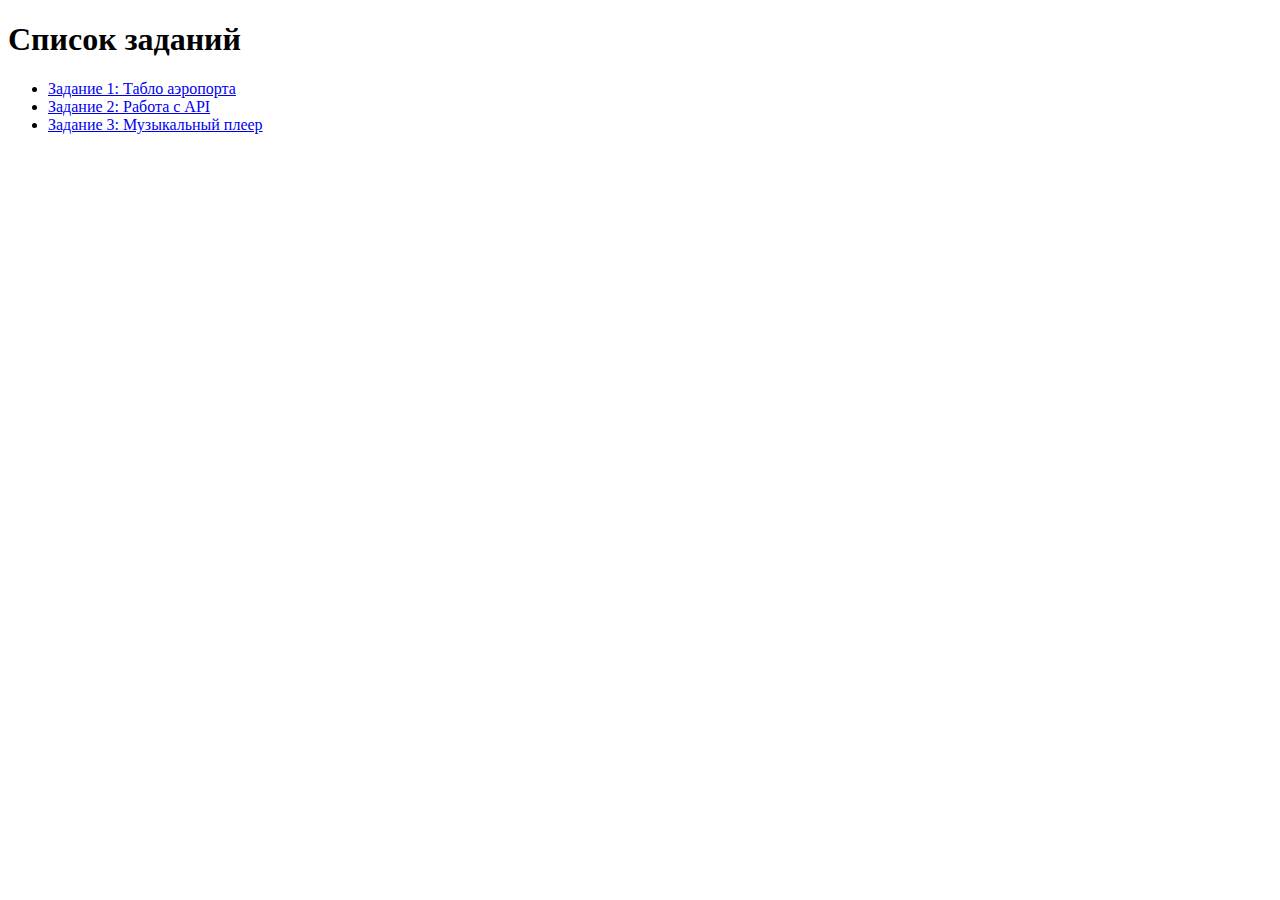
<file: index.html>
<!DOCTYPE html>
<html>
<head lang="en">
    <meta charset="UTF-8">
    <title>Яндекс ШРИ 2015</title>
</head>
<body>
    <h1>Список заданий</h1>
    <ul>
        <li><a href="task1/index.html">Задание 1: Табло аэропорта</a></li>
        <li><a href="task%202/index.html">Задание 2: Работа с API</a></li>
        <li><a href="task%203/index.html">Задание 3: Музыкальный плеер</a></li>
    </ul>
</body>
</html>
</file>
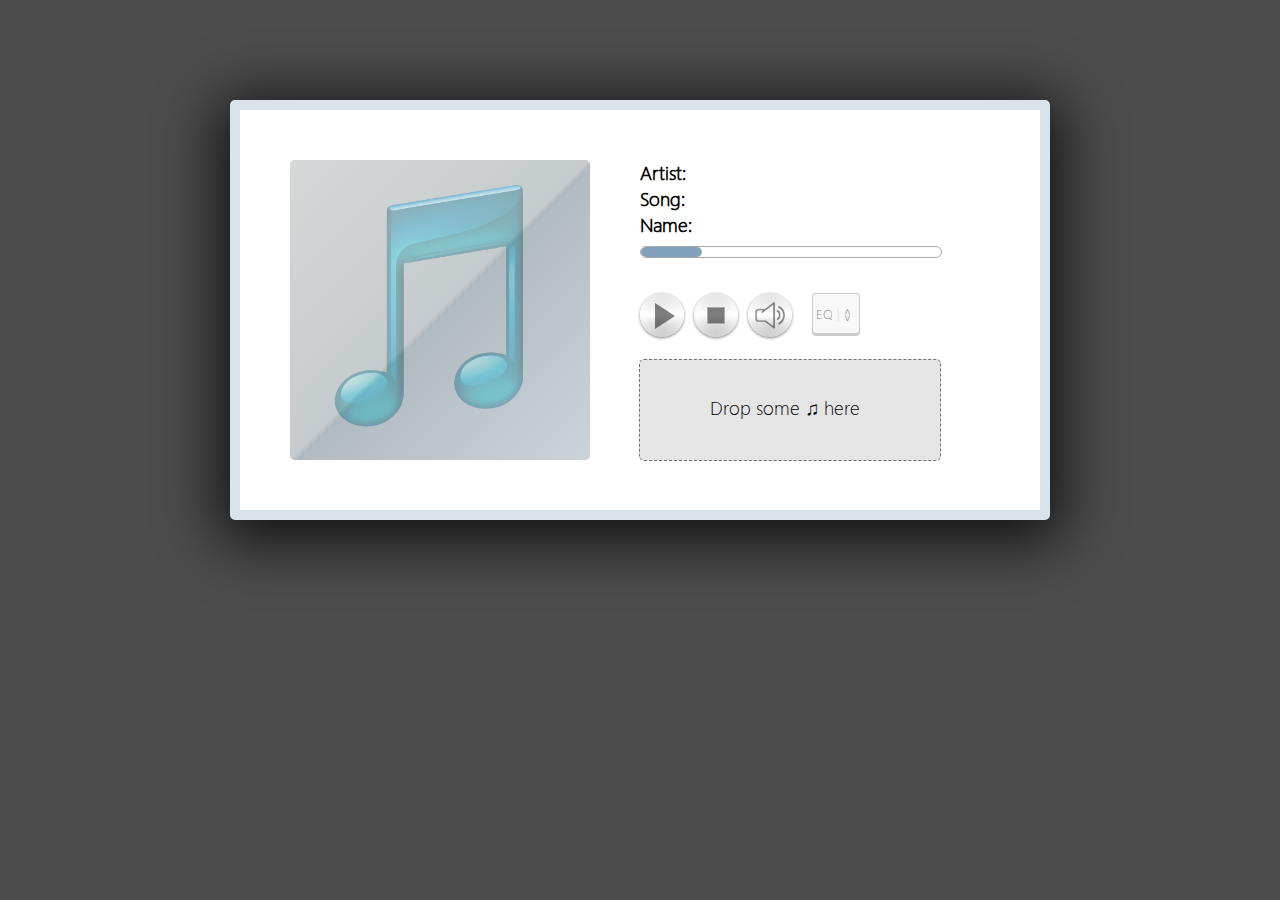
<file: task 3/index.html>
<!DOCTYPE html>
<html>
<head lang="en">
    <meta charset="UTF-8">
    <meta content='width=device-width, initial-scale=1.0, maximum-scale=1.0, user-scalable=0' name='viewport' />
    <title>task 3</title>
    <link rel="stylesheet" type="text/css" href="css/main.css" />
</head>
<body>
    <div class="main__content">
        <div class="player__cover__area"></div>
        <div class="player__main__area">
            <div class="info__block">
                <div class="info" id="artistName">Artist: </div>
                <div class="info" id="songName">Song: </div>
                <div class="info" id="fileName">Name: </div>
                <div class="info progress__bar"></div>
                <div class="info time__bar">
                    <div class="min__time"></div>
                    <div class="max__time"></div>
                </div>
                <div class="actions__panel">
                    <button class="action play" id="play"></button>
                    <button class="action stop" id="stop"></button>
                    <button class="action volume" id="volume" tabindex="1">
                            <span class="volume__bar" id="volumeBar">
                                <span class="volume__setter" id="volumeSet"></span>
                            </span>
                    </button>
                    <div class="eq">
                        <label>
                            <select>
                                <option value="0">EQ</option>
                                <option value="1">Normal</option>
                                <option value="2">Pop</option>
                                <option value="3">Rock</option>
                                <option value="4">Classic</option>
                                <option value="5">Jazz</option>
                            </select>
                        </label>
                    </div>
                </div>
            </div>
            <div class="drop__area" id="dropArea">
                <input type="file" id="uploadFile">
            </div>
            <div class="visualization__area" id="visualizationArea"></div>
        </div>
    </div>
    <div class="loading__area" id="loadingArea">
    </div>
</body>
</html>
</file>
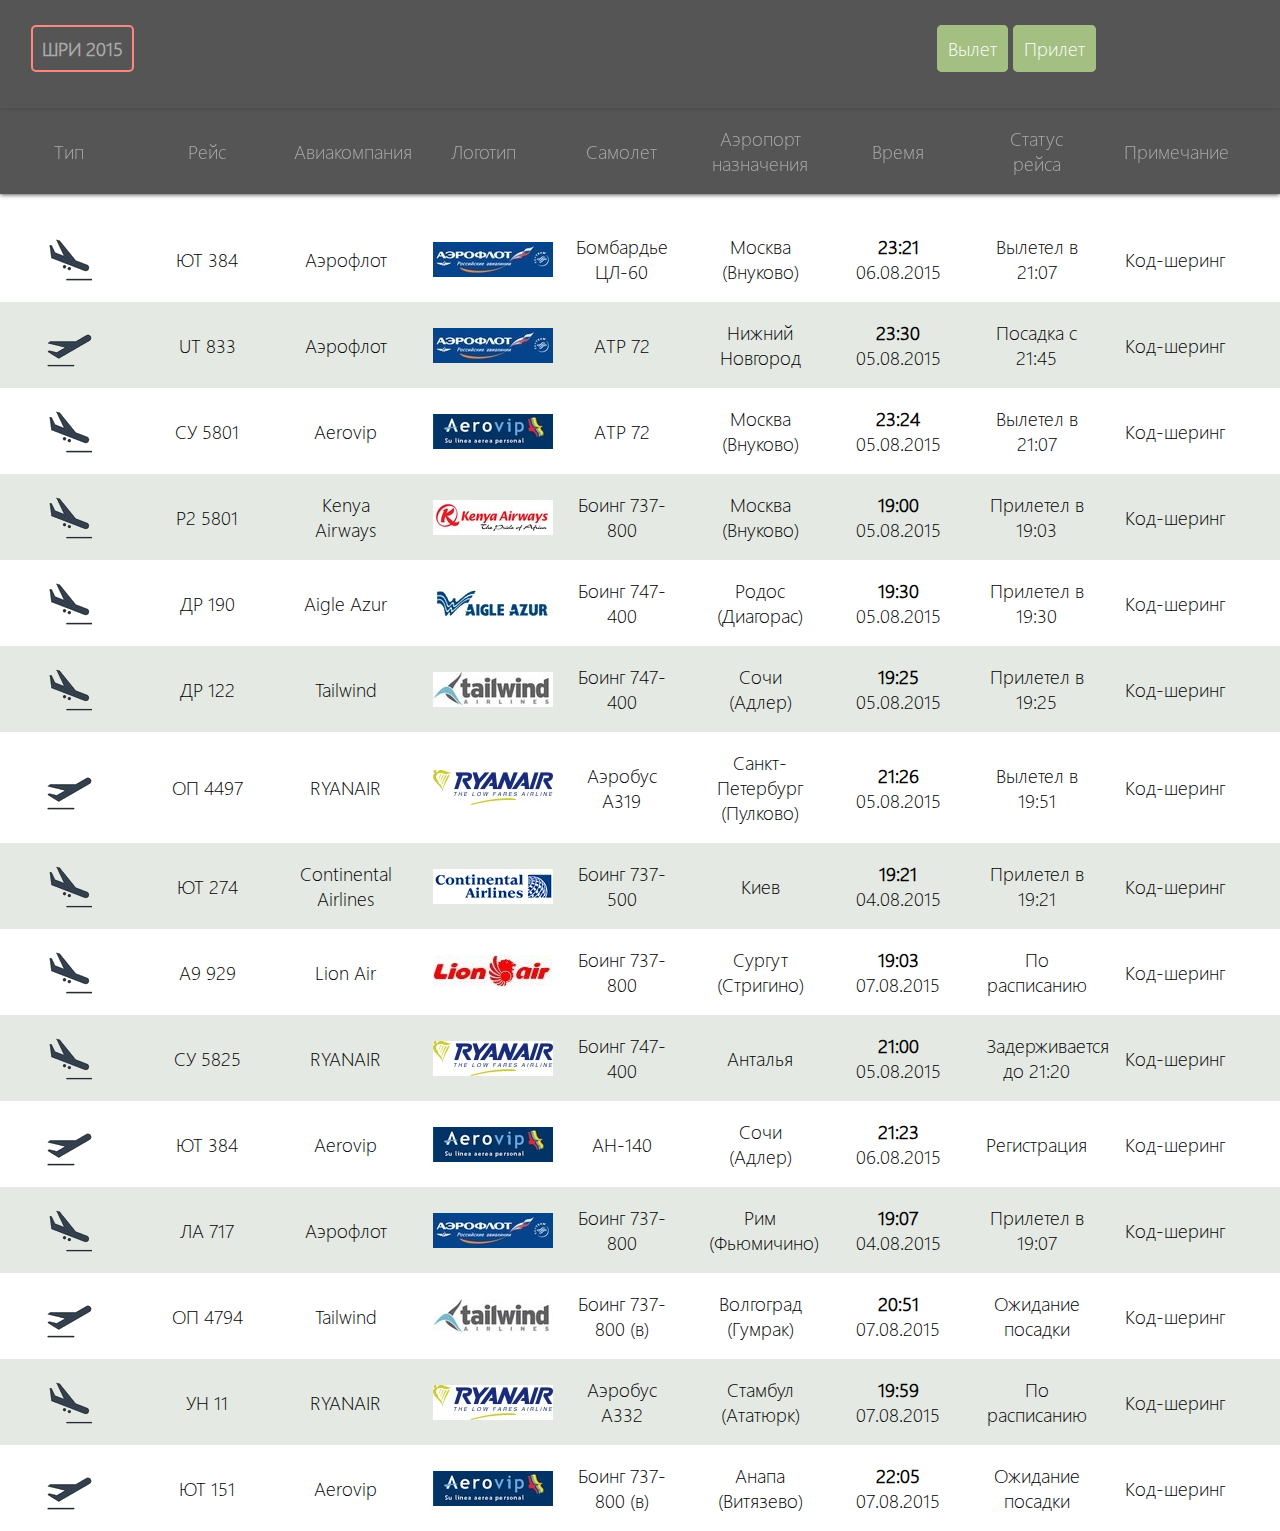
<file: task1/index.html>
<!DOCTYPE html>
<html>
    <head lang="en">
        <meta charset="UTF-8">
        <meta content='width=device-width, initial-scale=1.0, maximum-scale=1.0, user-scalable=0' name='viewport' />
        <title>Task 1</title>
        <link rel="stylesheet" type="text/css" href="css/main.css" />
    </head>
    <body>
        <div class="schedule">
            <input type="checkbox" id="sortie" checked>
            <input type="checkbox" id="arrival" checked>
            <div class="header">
                <div class="info">
                    <span class="logo">ШРИ 2015</span>
                </div>
                <div class="sort__panel">
                    <label for="sortie"><span class="sort__label">Вылет</span></label>
                    <label for="arrival"><span class="sort__label">Прилет</span></label>
                </div>
            </div>
            <div class="main__content">
                <div class="table__header">
                    <ul class="table__row">
                        <li>Тип</li>
                        <li>Рейс</li>
                        <li>Авиакомпания</li>
                        <li>Логотип</li>
                        <li>Самолет</li>
                        <li>Аэропорт назначения</li>
                        <li>Время</li>
                        <li>Статус рейса</li>
                        <li>Примечание</li>
                        <li></li>
                    </ul>
                </div>
                <div class="table__body">
                <arrival class="table__row arrival" tabindex="1">
                    <li><i class="type__arrival"></i></li>
                    <li>ЮТ 384</li>
                    <li>Аэрофлот</li>
                    <li><i class="company__logo aeroflot"></i></li>
                    <li>Бомбардье ЦЛ-60</li>
                    <li>Москва (Внуково)</li>
                    <li>
                        <div class="time">23:21</div>
                        <div class="date">06.08.2015</div>
                    </li>
                    <li>Вылетел в 21:07</li>
                    <li>Код-шеринг</li>
                    <li class="flight__info">
                        <div class="flight__details__popup">
                            <div class="popup__header">
                                <div class="popup__title">
                                    Информация о рейсе
                                    <span class="date">6 августа</span>
                                </div>
                                <div class="popup__company">
                                    <i class="company__logo aeroflot"></i>
                                </div>
                            </div>
                            <div class="popup__table">
                                <table>
                                    <tr>
                                        <th>Тип</th>
                                        <td><i class="type__arrival"></i></td>
                                    </tr>
                                    <tr>
                                        <th>Вылет</th>
                                        <td>Южно-Сахалинск (Хомутово)</td>
                                    </tr>
                                    <tr>
                                        <th>Направление</th>
                                        <td>Москва (Внуково)</td>
                                    </tr>
                                    <tr>
                                        <th>Статус</th>
                                        <td>Вылетел в 21:07</td>
                                    </tr>
                                    <tr>
                                        <th>Время прилета в пункт назначения</th>
                                        <td>23:21</td>
                                    </tr>
                                    <tr>
                                        <th>Номер рейса</th>
                                        <td>ЮТ 384</td>
                                    </tr>
                                    <tr>
                                        <th>Авиакомпания</th>
                                        <td>Аэрофлот</td>
                                    </tr>
                                    <tr>
                                        <th>Воздушное судно</th>
                                        <td>Бомбардье ЦЛ-60</td>
                                    </tr>
                                    <tr>
                                        <th>Примечание</th>
                                        <td>Код-шеринг</td>
                                    </tr>
                                </table>
                            </div>
                        </div>
                    </li>
                </arrival>
                <sortie class="table__row sortie" tabindex="1">
                    <li><i class="type__sortie"></i></li>
                    <li>UT 833</li>
                    <li>Аэрофлот</li>
                    <li><i class="company__logo aeroflot"></i></li>
                    <li>АТР 72</li>
                    <li>Нижний Новгород</li>
                    <li>
                        <div class="time">23:30</div>
                        <div class="date">05.08.2015</div>
                    </li>
                    <li>Посадка с 21:45</li>
                    <li>Код-шеринг</li>
                    <li class="flight__info">
                        <div class="flight__details__popup">
                            <div class="popup__header">
                                <div class="popup__title">
                                    Информация о рейсе
                                    <span class="date">5 августа</span>
                                </div>
                                <div class="popup__company">
                                    <i class="company__logo aeroflot"></i>
                                </div>
                            </div>
                            <div class="popup__table">
                                <table>
                                    <tr>
                                        <th>Тип</th>
                                        <td><i class="type__sortie"></i></td>
                                    </tr>
                                    <tr>
                                        <th>Вылет</th>
                                        <td>Москва (Внуково)</td>
                                    </tr>
                                    <tr>
                                        <th>Направление</th>
                                        <td>Нижний Новгород</td>
                                    </tr>
                                    <tr>
                                        <th>Статус</th>
                                        <td>Посадка с 21:45</td>
                                    </tr>
                                    <tr>
                                        <th>Время прилета в пункт назначения</th>
                                        <td>23:30</td>
                                    </tr>
                                    <tr>
                                        <th>Номер рейса</th>
                                        <td>UT 833</td>
                                    </tr>
                                    <tr>
                                        <th>Авиакомпания</th>
                                        <td>Аэрофлот</td>
                                    </tr>
                                    <tr>
                                        <th>Воздушное судно</th>
                                        <td>АТР 72</td>
                                    </tr>
                                    <tr>
                                        <th>Примечание</th>
                                        <td>Код-шеринг</td>
                                    </tr>
                                </table>
                            </div>
                        </div>
                    </li>
                </sortie>
                <arrival class="table__row arrival" tabindex="1">
                    <li><i class="type__arrival"></i></li>
                    <li>СУ 5801</li>
                    <li>Aerovip</li>
                    <li><i class="company__logo aerovip"></i></li>
                    <li>АТР 72</li>
                    <li>Москва (Внуково)</li>
                    <li>
                        <div class="time">23:24</div>
                        <div class="date">05.08.2015</div>
                    </li>
                    <li>Вылетел в 21:07</li>
                    <li>Код-шеринг</li>
                    <li class="flight__info">
                        <div class="flight__details__popup">
                            <div class="popup__header">
                                <div class="popup__title">
                                    Информация о рейсе
                                    <span class="date">5 августа</span>
                                </div>
                                <div class="popup__company">
                                    <i class="company__logo aerovip"></i>
                                </div>
                            </div>
                            <div class="popup__table">
                                <table>
                                    <tr>
                                        <th>Тип</th>
                                        <td><i class="type__arrival"></i></td>
                                    </tr>
                                    <tr>
                                        <th>Вылет</th>
                                        <td>Нижний Новгород</td>
                                    </tr>
                                    <tr>
                                        <th>Направление</th>
                                        <td>Москва (Внуково)</td>
                                    </tr>
                                    <tr>
                                        <th>Статус</th>
                                        <td>Вылетел в 21:07</td>
                                    </tr>
                                    <tr>
                                        <th>Время прилета в пункт назначения</th>
                                        <td>23:24</td>
                                    </tr>
                                    <tr>
                                        <th>Номер рейса</th>
                                        <td>СУ 5801</td>
                                    </tr>
                                    <tr>
                                        <th>Авиакомпания</th>
                                        <td>Aerovip</td>
                                    </tr>
                                    <tr>
                                        <th>Воздушное судно</th>
                                        <td>АТР 72</td>
                                    </tr>
                                    <tr>
                                        <th>Примечание</th>
                                        <td>Код-шеринг</td>
                                    </tr>
                                </table>
                            </div>
                        </div>
                    </li>
                </arrival>
                <arrival class="table__row arrival" tabindex="1">
                    <li><i class="type__arrival"></i></li>
                    <li>Р2 5801</li>
                    <li>Kenya Airways</li>
                    <li><i class="company__logo kenya"></i></li>
                    <li>Боинг 737-800</li>
                    <li>Москва (Внуково)</li>
                    <li>
                        <div class="time">19:00</div>
                        <div class="date">05.08.2015</div>
                    </li>
                    <li>Прилетел в 19:03</li>
                    <li>Код-шеринг</li>
                    <li class="flight__info">
                        <div class="flight__details__popup">
                            <div class="popup__header">
                                <div class="popup__title">
                                    Информация о рейсе
                                    <span class="date">5 августа</span>
                                </div>
                                <div class="popup__company">
                                    <i class="company__logo kenya"></i>
                                </div>
                            </div>
                            <div class="popup__table">
                                <table>
                                    <tr>
                                        <th>Тип</th>
                                        <td><i class="type__arrival"></i></td>
                                    </tr>
                                    <tr>
                                        <th>Вылет</th>
                                        <td>Самара</td>
                                    </tr>
                                    <tr>
                                        <th>Направление</th>
                                        <td>Москва (Внуково)</td>
                                    </tr>
                                    <tr>
                                        <th>Статус</th>
                                        <td>Прилетел в 19:03</td>
                                    </tr>
                                    <tr>
                                        <th>Время вылета в пункт назначения</th>
                                        <td>16:24</td>
                                    </tr>
                                    <tr>
                                        <th>Номер рейса</th>
                                        <td>Р2 5801</td>
                                    </tr>
                                    <tr>
                                        <th>Авиакомпания</th>
                                        <td>Aerovip</td>
                                    </tr>
                                    <tr>
                                        <th>Воздушное судно</th>
                                        <td>Боинг 737-800</td>
                                    </tr>
                                    <tr>
                                        <th>Примечание</th>
                                        <td>Код-шеринг</td>
                                    </tr>
                                </table>
                            </div>
                        </div>
                    </li>
                </arrival>
                <arrival class="table__row arrival" tabindex="1">
                    <li><i class="type__arrival"></i></li>
                    <li>ДР 190</li>
                    <li>Aigle Azur</li>
                    <li><i class="company__logo aigleazur"></i></li>
                    <li>Боинг 747-400</li>
                    <li>Родос (Диагорас)</li>
                    <li>
                        <div class="time">19:30</div>
                        <div class="date">05.08.2015</div>
                    </li>
                    <li>Прилетел в 19:30</li>
                    <li>Код-шеринг</li>
                    <li class="flight__info">
                        <div class="flight__details__popup">
                            <div class="popup__header">
                                <div class="popup__title">
                                    Информация о рейсе
                                    <span class="date">5 августа</span>
                                </div>
                                <div class="popup__company">
                                    <i class="company__logo aigleazur"></i>
                                </div>
                            </div>
                            <div class="popup__table">
                                <table>
                                    <tr>
                                        <th>Тип</th>
                                        <td><i class="type__arrival"></i></td>
                                    </tr>
                                    <tr>
                                        <th>Вылет</th>
                                        <td>Москва (Внуково)</td>
                                    </tr>
                                    <tr>
                                        <th>Направление</th>
                                        <td>Родос (Диагорас)</td>
                                    </tr>
                                    <tr>
                                        <th>Статус</th>
                                        <td>Прилетел в 19:30</td>
                                    </tr>
                                    <tr>
                                        <th>Время вылета в пункт назначения</th>
                                        <td>13:08</td>
                                    </tr>
                                    <tr>
                                        <th>Номер рейса</th>
                                        <td>ДР 190</td>
                                    </tr>
                                    <tr>
                                        <th>Авиакомпания</th>
                                        <td>Aigle Azur</td>
                                    </tr>
                                    <tr>
                                        <th>Воздушное судно</th>
                                        <td>Боинг 747-400</td>
                                    </tr>
                                    <tr>
                                        <th>Примечание</th>
                                        <td>Код-шеринг</td>
                                    </tr>
                                </table>
                            </div>
                        </div>
                    </li>
                </arrival>
                <arrival class="table__row arrival" tabindex="1">
                    <li><i class="type__arrival"></i></li>
                    <li>ДР 122</li>
                    <li>Tailwind</li>
                    <li><i class="company__logo tailwind"></i></li>
                    <li>Боинг 747-400</li>
                    <li>Сочи (Адлер)</li>
                    <li>
                        <div class="time">19:25</div>
                        <div class="date">05.08.2015</div>
                    </li>
                    <li>Прилетел в 19:25</li>
                    <li>Код-шеринг</li>
                    <li class="flight__info">
                        <div class="flight__details__popup">
                            <div class="popup__header">
                                <div class="popup__title">
                                    Информация о рейсе
                                    <span class="date">5 августа</span>
                                </div>
                                <div class="popup__company">
                                    <i class="company__logo tailwind"></i>
                                </div>
                            </div>
                            <div class="popup__table">
                                <table>
                                    <tr>
                                        <th>Тип</th>
                                        <td><i class="type__arrival"></i></td>
                                    </tr>
                                    <tr>
                                        <th>Вылет</th>
                                        <td>Москва (Внуково)</td>
                                    </tr>
                                    <tr>
                                        <th>Направление</th>
                                        <td>Сочи (Адлер)</td>
                                    </tr>
                                    <tr>
                                        <th>Статус</th>
                                        <td>Прилетел в 19:25</td>
                                    </tr>
                                    <tr>
                                        <th>Время вылета в пункт назначения</th>
                                        <td>15:25</td>
                                    </tr>
                                    <tr>
                                        <th>Номер рейса</th>
                                        <td>ДР 122</td>
                                    </tr>
                                    <tr>
                                        <th>Авиакомпания</th>
                                        <td>Tailwind</td>
                                    </tr>
                                    <tr>
                                        <th>Воздушное судно</th>
                                        <td>Боинг 747-400</td>
                                    </tr>
                                    <tr>
                                        <th>Примечание</th>
                                        <td>Код-шеринг</td>
                                    </tr>
                                </table>
                            </div>
                        </div>
                    </li>
                </arrival>
                <sortie class="table__row sortie" tabindex="1">
                    <li><i class="type__sortie"></i></li>
                    <li>ОП 4497</li>
                    <li>RYANAIR</li>
                    <li><i class="company__logo ryanair"></i></li>
                    <li>Аэробус А319</li>
                    <li>Санкт-Петербург (Пулково)</li>
                    <li>
                        <div class="time">21:26</div>
                        <div class="date">05.08.2015</div>
                    </li>
                    <li>Вылетел в 19:51</li>
                    <li>Код-шеринг</li>
                    <li class="flight__info">
                        <div class="flight__details__popup">
                            <div class="popup__header">
                                <div class="popup__title">
                                    Информация о рейсе
                                    <span class="date">5 августа</span>
                                </div>
                                <div class="popup__company">
                                    <i class="company__logo ryanair"></i>
                                </div>
                            </div>
                            <div class="popup__table">
                                <table>
                                    <tr>
                                        <th>Тип</th>
                                        <td><i class="type__sortie"></i></td>
                                    </tr>
                                    <tr>
                                        <th>Вылет</th>
                                        <td>Москва (Внуково)</td>
                                    </tr>
                                    <tr>
                                        <th>Направление</th>
                                        <td>Санкт-Петербург (Пулково)</td>
                                    </tr>
                                    <tr>
                                        <th>Статус</th>
                                        <td>Вылетел в 19:51</td>
                                    </tr>
                                    <tr>
                                        <th>Время прилета в пункт назначения</th>
                                        <td>21:26</td>
                                    </tr>
                                    <tr>
                                        <th>Номер рейса</th>
                                        <td>ОП 4497</td>
                                    </tr>
                                    <tr>
                                        <th>Авиакомпания</th>
                                        <td>RAYNAIR</td>
                                    </tr>
                                    <tr>
                                        <th>Воздушное судно</th>
                                        <td>Аэробус А319</td>
                                    </tr>
                                    <tr>
                                        <th>Примечание</th>
                                        <td>Код-шеринг</td>
                                    </tr>
                                </table>
                            </div>
                        </div>
                    </li>
                </sortie>
                <arrival class="table__row arrival" tabindex="1">
                    <li><i class="type__arrival"></i></li>
                    <li>ЮТ 274</li>
                    <li>Continental Airlines</li>
                    <li><i class="company__logo continental"></i></li>
                    <li>Боинг 737-500</li>
                    <li>Киев</li>
                    <li>
                        <div class="time">19:21</div>
                        <div class="date">04.08.2015</div>
                    </li>
                    <li>Прилетел в 19:21</li>
                    <li>Код-шеринг</li>
                    <li class="flight__info">
                        <div class="flight__details__popup">
                            <div class="popup__header">
                                <div class="popup__title">
                                    Информация о рейсе
                                    <span class="date">4 августа</span>
                                </div>
                                <div class="popup__company">
                                    <i class="company__logo continental"></i>
                                </div>
                            </div>
                            <div class="popup__table">
                                <table>
                                    <tr>
                                        <th>Тип</th>
                                        <td><i class="type__arrival"></i></td>
                                    </tr>
                                    <tr>
                                        <th>Вылет</th>
                                        <td>Москва (Внуково)</td>
                                    </tr>
                                    <tr>
                                        <th>Направление</th>
                                        <td>Киев</td>
                                    </tr>
                                    <tr>
                                        <th>Статус</th>
                                        <td>Прилетел в 19:21</td>
                                    </tr>
                                    <tr>
                                        <th>Время вылета в пункт назначения</th>
                                        <td>14:26</td>
                                    </tr>
                                    <tr>
                                        <th>Номер рейса</th>
                                        <td>ЮТ 274</td>
                                    </tr>
                                    <tr>
                                        <th>Авиакомпания</th>
                                        <td>Continental Airlines</td>
                                    </tr>
                                    <tr>
                                        <th>Воздушное судно</th>
                                        <td>Боинг 737-500</td>
                                    </tr>
                                    <tr>
                                        <th>Примечание</th>
                                        <td>Код-шеринг</td>
                                    </tr>
                                </table>
                            </div>
                        </div>
                    </li>
                </arrival>
                <arrival class="table__row arrival" tabindex="1">
                    <li><i class="type__arrival"></i></li>
                    <li>А9 929</li>
                    <li>Lion Air</li>
                    <li><i class="company__logo lionair"></i></li>
                    <li>Боинг 737-800</li>
                    <li>Сургут (Стригино)</li>
                    <li>
                        <div class="time">19:03</div>
                        <div class="date">07.08.2015</div>
                    </li>
                    <li>По расписанию</li>
                    <li>Код-шеринг</li>
                    <li class="flight__info">
                        <div class="flight__details__popup">
                            <div class="popup__header">
                                <div class="popup__title">
                                    Информация о рейсе
                                    <span class="date">7 августа</span>
                                </div>
                                <div class="popup__company">
                                    <i class="company__logo lionair"></i>
                                </div>
                            </div>
                            <div class="popup__table">
                                <table>
                                    <tr>
                                        <th>Тип</th>
                                        <td><i class="type__arrival"></i></td>
                                    </tr>
                                    <tr>
                                        <th>Вылет</th>
                                        <td>Сургут (Стригино)</td>
                                    </tr>
                                    <tr>
                                        <th>Направление</th>
                                        <td>Киев</td>
                                    </tr>
                                    <tr>
                                        <th>Статус</th>
                                        <td>По расписанию</td>
                                    </tr>
                                    <tr>
                                        <th>Время прилета в пункт назначения</th>
                                        <td>19:03</td>
                                    </tr>
                                    <tr>
                                        <th>Номер рейса</th>
                                        <td>А9 929</td>
                                    </tr>
                                    <tr>
                                        <th>Авиакомпания</th>
                                        <td>Lion Air</td>
                                    </tr>
                                    <tr>
                                        <th>Воздушное судно</th>
                                        <td>Боинг 737-800</td>
                                    </tr>
                                    <tr>
                                        <th>Примечание</th>
                                        <td>Код-шеринг</td>
                                    </tr>
                                </table>
                            </div>
                        </div>
                    </li>
                </arrival>
                <arrival class="table__row arrival" tabindex="1">
                    <li><i class="type__arrival"></i></li>
                    <li>СУ 5825</li>
                    <li>RYANAIR</li>
                    <li><i class="company__logo ryanair"></i></li>
                    <li>Боинг 747-400</li>
                    <li>Анталья</li>
                    <li>
                        <div class="time">21:00</div>
                        <div class="date">05.08.2015</div>
                    </li>
                    <li>Задерживается до 21:20</li>
                    <li>Код-шеринг</li>
                    <li class="flight__info">
                        <div class="flight__details__popup">
                            <div class="popup__header">
                                <div class="popup__title">
                                    Информация о рейсе
                                    <span class="date">5 августа</span>
                                </div>
                                <div class="popup__company">
                                    <i class="company__logo ryanair"></i>
                                </div>
                            </div>
                            <div class="popup__table">
                                <table>
                                    <tr>
                                        <th>Тип</th>
                                        <td><i class="type__arrival"></i></td>
                                    </tr>
                                    <tr>
                                        <th>Вылет</th>
                                        <td>Москва (Внуково)</td>
                                    </tr>
                                    <tr>
                                        <th>Направление</th>
                                        <td>Анталья</td>
                                    </tr>
                                    <tr>
                                        <th>Статус</th>
                                        <td>Задерживается до 21:20</td>
                                    </tr>
                                    <tr>
                                        <th>Время прилета в пункт назначения</th>
                                        <td>21:00</td>
                                    </tr>
                                    <tr>
                                        <th>Номер рейса</th>
                                        <td>СУ 5825</td>
                                    </tr>
                                    <tr>
                                        <th>Авиакомпания</th>
                                        <td>RYANAIR</td>
                                    </tr>
                                    <tr>
                                        <th>Воздушное судно</th>
                                        <td>Боинг 747-400</td>
                                    </tr>
                                    <tr>
                                        <th>Примечание</th>
                                        <td>Код-шеринг</td>
                                    </tr>
                                </table>
                            </div>
                        </div>
                    </li>
                </arrival>
                <sortie class="table__row sortie" tabindex="1">
                    <li><i class="type__sortie"></i></li>
                    <li>ЮТ 384</li>
                    <li>Aerovip</li>
                    <li><i class="company__logo aerovip"></i></li>
                    <li>АН-140</li>
                    <li>Сочи (Адлер)</li>
                    <li>
                        <div class="time">21:23</div>
                        <div class="date">06.08.2015</div>
                    </li>
                    <li>Регистрация</li>
                    <li>Код-шеринг</li>
                    <li class="flight__info">
                        <div class="flight__details__popup">
                            <div class="popup__header">
                                <div class="popup__title">
                                    Информация о рейсе
                                    <span class="date">6 августа</span>
                                </div>
                                <div class="popup__company">
                                    <i class="company__logo aerovip"></i>
                                </div>
                            </div>
                            <div class="popup__table">
                                <table>
                                    <tr>
                                        <th>Тип</th>
                                        <td><i class="type__sortie"></i></td>
                                    </tr>
                                    <tr>
                                        <th>Вылет</th>
                                        <td>Москва (Внуково)</td>
                                    </tr>
                                    <tr>
                                        <th>Направление</th>
                                        <td>Сочи (Адлер)</td>
                                    </tr>
                                    <tr>
                                        <th>Статус</th>
                                        <td>Регистрация</td>
                                    </tr>
                                    <tr>
                                        <th>Время прилета в пункт назначения</th>
                                        <td>21:23</td>
                                    </tr>
                                    <tr>
                                        <th>Номер рейса</th>
                                        <td>ЮТ 384</td>
                                    </tr>
                                    <tr>
                                        <th>Авиакомпания</th>
                                        <td>Aerovip</td>
                                    </tr>
                                    <tr>
                                        <th>Воздушное судно</th>
                                        <td>АН-140</td>
                                    </tr>
                                    <tr>
                                        <th>Примечание</th>
                                        <td>Код-шеринг</td>
                                    </tr>
                                </table>
                            </div>
                        </div>
                    </li>
                </sortie>
                <arrival class="table__row arrival" tabindex="1">
                    <li><i class="type__arrival"></i></li>
                    <li>ЛА 717</li>
                    <li>Аэрофлот</li>
                    <li><i class="company__logo aeroflot"></i></li>
                    <li>Боинг 737-800</li>
                    <li>Рим (Фьюмичино)</li>
                    <li>
                        <div class="time">19:07</div>
                        <div class="date">04.08.2015</div>
                    </li>
                    <li>Прилетел в 19:07</li>
                    <li>Код-шеринг</li>
                    <li class="flight__info">
                        <div class="flight__details__popup">
                            <div class="popup__header">
                                <div class="popup__title">
                                    Информация о рейсе
                                    <span class="date">4 августа</span>
                                </div>
                                <div class="popup__company">
                                    <i class="company__logo aeroflot"></i>
                                </div>
                            </div>
                            <div class="popup__table">
                                <table>
                                    <tr>
                                        <th>Тип</th>
                                        <td><i class="type__arrival"></i></td>
                                    </tr>
                                    <tr>
                                        <th>Вылет</th>
                                        <td>Москва (Внуково)</td>
                                    </tr>
                                    <tr>
                                        <th>Направление</th>
                                        <td>Рим (Фьюмичино)</td>
                                    </tr>
                                    <tr>
                                        <th>Статус</th>
                                        <td>Прилетел в 19:07</td>
                                    </tr>
                                    <tr>
                                        <th>Время вылета в пункт назначения</th>
                                        <td>12:13</td>
                                    </tr>
                                    <tr>
                                        <th>Номер рейса</th>
                                        <td>ЛА 717</td>
                                    </tr>
                                    <tr>
                                        <th>Авиакомпания</th>
                                        <td>Аэрофлот</td>
                                    </tr>
                                    <tr>
                                        <th>Воздушное судно</th>
                                        <td>Боинг 737-800</td>
                                    </tr>
                                    <tr>
                                        <th>Примечание</th>
                                        <td>Код-шеринг</td>
                                    </tr>
                                </table>
                            </div>
                        </div>
                    </li>
                </arrival>
                <sortie class="table__row sortie" tabindex="1">
                    <li><i class="type__sortie"></i></li>
                    <li>ОП 4794</li>
                    <li>Tailwind</li>
                    <li><i class="company__logo tailwind"></i></li>
                    <li>Боинг 737-800 (в)</li>
                    <li>Волгоград (Гумрак)</li>
                    <li>
                        <div class="time">20:51</div>
                        <div class="date">07.08.2015</div>
                    </li>
                    <li>Ожидание посадки</li>
                    <li>Код-шеринг</li>
                    <li class="flight__info">
                        <div class="flight__details__popup">
                            <div class="popup__header">
                                <div class="popup__title">
                                    Информация о рейсе
                                    <span class="date">7 августа</span>
                                </div>
                                <div class="popup__company">
                                    <i class="company__logo tailwind"></i>
                                </div>
                            </div>
                            <div class="popup__table">
                                <table>
                                    <tr>
                                        <th>Тип</th>
                                        <td><i class="type__sortie"></i></td>
                                    </tr>
                                    <tr>
                                        <th>Вылет</th>
                                        <td>Москва (Внуково)</td>
                                    </tr>
                                    <tr>
                                        <th>Направление</th>
                                        <td>Волгоград (Гумрак)</td>
                                    </tr>
                                    <tr>
                                        <th>Статус</th>
                                        <td>Ожидание посадки</td>
                                    </tr>
                                    <tr>
                                        <th>Время прилета в пункт назначения</th>
                                        <td>20:51</td>
                                    </tr>
                                    <tr>
                                        <th>Номер рейса</th>
                                        <td>ОП 4794</td>
                                    </tr>
                                    <tr>
                                        <th>Авиакомпания</th>
                                        <td>Tailwind</td>
                                    </tr>
                                    <tr>
                                        <th>Воздушное судно</th>
                                        <td>Боинг 737-800 (в)</td>
                                    </tr>
                                    <tr>
                                        <th>Примечание</th>
                                        <td>Код-шеринг</td>
                                    </tr>
                                </table>
                            </div>
                        </div>
                    </li>
                </sortie>
                <arrival class="table__row arrival" tabindex="1">
                    <li><i class="type__arrival"></i></li>
                    <li>УН 11</li>
                    <li>RYANAIR</li>
                    <li><i class="company__logo ryanair"></i></li>
                    <li>Аэробус А332</li>
                    <li>Стамбул (Ататюрк)</li>
                    <li>
                        <div class="time">19:59</div>
                        <div class="date">07.08.2015</div>
                    </li>
                    <li>По расписанию</li>
                    <li>Код-шеринг</li>
                    <li class="flight__info">
                        <div class="flight__details__popup">
                            <div class="popup__header">
                                <div class="popup__title">
                                    Информация о рейсе
                                    <span class="date">7 августа</span>
                                </div>
                                <div class="popup__company">
                                    <i class="company__logo ryanair"></i>
                                </div>
                            </div>
                            <div class="popup__table">
                                <table>
                                    <tr>
                                        <th>Тип</th>
                                        <td><i class="type__arrival"></i></td>
                                    </tr>
                                    <tr>
                                        <th>Вылет</th>
                                        <td>Москва (Внуково)</td>
                                    </tr>
                                    <tr>
                                        <th>Направление</th>
                                        <td>Стамбул (Ататюрк)</td>
                                    </tr>
                                    <tr>
                                        <th>Статус</th>
                                        <td>По расписанию</td>
                                    </tr>
                                    <tr>
                                        <th>Время прилета в пункт назначения</th>
                                        <td>19:59</td>
                                    </tr>
                                    <tr>
                                        <th>Номер рейса</th>
                                        <td>УН 11</td>
                                    </tr>
                                    <tr>
                                        <th>Авиакомпания</th>
                                        <td>RYANAIR</td>
                                    </tr>
                                    <tr>
                                        <th>Воздушное судно</th>
                                        <td>Аэробус А332</td>
                                    </tr>
                                    <tr>
                                        <th>Примечание</th>
                                        <td>Код-шеринг</td>
                                    </tr>
                                </table>
                            </div>
                        </div>
                    </li>
                </arrival>
                <sortie class="table__row sortie" tabindex="1">
                    <li><i class="type__sortie"></i></li>
                    <li>ЮТ 151</li>
                    <li>Aerovip</li>
                    <li><i class="company__logo aerovip"></i></li>
                    <li>Боинг 737-800 (в)</li>
                    <li>Анапа (Витязево)</li>
                    <li>
                        <div class="time">22:05</div>
                        <div class="date">07.08.2015</div>
                    </li>
                    <li>Ожидание посадки</li>
                    <li>Код-шеринг</li>
                    <li class="flight__info">
                        <div class="flight__details__popup">
                            <div class="popup__header">
                                <div class="popup__title">
                                    Информация о рейсе
                                    <span class="date">7 августа</span>
                                </div>
                                <div class="popup__company">
                                    <i class="company__logo aerovip"></i>
                                </div>
                            </div>
                            <div class="popup__table">
                                <table>
                                    <tr>
                                        <th>Тип</th>
                                        <td><i class="type__sortie"></i></td>
                                    </tr>
                                    <tr>
                                        <th>Вылет</th>
                                        <td>Москва (Внуково)</td>
                                    </tr>
                                    <tr>
                                        <th>Направление</th>
                                        <td>Анапа (Витязево)</td>
                                    </tr>
                                    <tr>
                                        <th>Статус</th>
                                        <td>Ожидание посадки</td>
                                    </tr>
                                    <tr>
                                        <th>Время прилета в пункт назначения</th>
                                        <td>22:05</td>
                                    </tr>
                                    <tr>
                                        <th>Номер рейса</th>
                                        <td>ЮТ 151</td>
                                    </tr>
                                    <tr>
                                        <th>Авиакомпания</th>
                                        <td>Aerovip</td>
                                    </tr>
                                    <tr>
                                        <th>Воздушное судно</th>
                                        <td>Боинг 737-800 (в)</td>
                                    </tr>
                                    <tr>
                                        <th>Примечание</th>
                                        <td>Код-шеринг</td>
                                    </tr>
                                </table>
                            </div>
                        </div>
                    </li>
                </sortie>
                <div class="background"></div>
                </div>
            </div>
        </div>
    </body>
</html>
</file>
<file: task 3/css/main.css>
@font-face{
    font-family:'Segoe UI light';
    src: url(segoeuil.ttf);
}
* {
    margin: 0;
    padding: 0;
    font-family: "Segoe UI light";
}
body {
    min-width: 500px;
    font-size: 1.2em;
    background-color: rgba(0, 0, 0, .7);
}
.main__content {
    width: 800px;
    display: block;
    background-color: #fff;
    box-shadow: 0 10px 60px 10px rgba(0, 0, 0, .8);
    border-radius: 5px;
    border: 10px solid #dae3eb;
    height: 400px;
    margin: 100px auto;
}
.player__cover__area {
    display: inline-block;
    float: left;
    width: 300px;
    height: 300px;
    background-color: #aaa;
    margin: 50px 0 50px 50px;
    border-radius: 5px;
    background-image: url(../img/note-light-blue.png);
    background-size: contain;
}
.player__cover__area:after {
    content: '';
    width: inherit;
    height: inherit;
    position: absolute;
    border-radius: 5px;
    opacity: .6;
    background: #f2f6f8;
    background: linear-gradient(135deg, #f2f6f8 0%,#d8e1e7 50%,#b5c6d0 51%,#e0eff9 100%);
}

.player__main__area {
    display: inline-block;
    float: left;
    width: 400px;
    height: 300px;
    margin: 50px 0;
}
.info__block {
    width: 300px;
    height: 180px;
    margin: auto;
}
.visualization__area {
    position: relative;
    margin: 21px auto;
    width: 300px;
    height: 100px;
    background-color: rgba(0, 0, 0, .1);
    border-radius: 5px;
    display: none;
}
.drop__area {
    position: relative;
    margin: 19px auto;
    width: 300px;
    height: 100px;
    background-color: rgba(0, 0, 0, .1);
    border-radius: 5px;
    border: 1px dashed rgba(0, 0, 0, .5);
    cursor: pointer;
}
.drop__area:after {
    content: 'Drop some \266B  here';
    position: absolute;
    top: 35px;
    left: 70px;
}
.drop__area input {
    display: none;
}
.progress__bar {
    background-color: #fff;
    display: inline-block;
    width: 100%;
    border-radius: 20px;
    border: 1px solid #aaa;
    position: relative;
    height: 10px !important;
    margin: auto;
}
.progress__bar:before {
    content: '';
    width: 20%;
    position: absolute;
    background-color: #80a0bc;
    height: 10px;
    border-radius: 20px;
    border-right: 1px solid #aaa;
}
.min__time {
    font-size: smaller;
    float: left;
    display: inline-block;
    color: #80a0bc;
    font-weight: bold;
    height: inherit;
}
.max__time {
    font-size: smaller;
    height: inherit;
    float: right;
    display: inline-block;
    text-align: right;
    font-weight: bold;
}
.info {
    height: 26px;
    font-weight: bold;
    overflow: hidden;
    white-space: nowrap;
    text-overflow: ellipsis;
}
.time__bar {
    height: 20px !important;
}
.action {
    outline: none;
    cursor: pointer;
    position: relative;
    display: inline-block;
    float: left;
    height: 44px;
    width: 44px;
    border-radius: 50%;
    background-color: #aaa;
    margin: 10px 10px 10px 0;
    background: -moz-linear-gradient(top, #c7c7c7 0%, #ffffff 50%, #919191);
    background: -webkit-gradient(linear, left top, left bottom, from(#c7c7c7), color-stop(.5, #ffffff), to(#919191));
    -moz-border-radius: 85px;
    -webkit-border-radius: 85px;
    border: 0px solid #000000;
    -moz-box-shadow: 0px 1px 3px rgba(000,000,000,.5), inset 0px 0px 25px rgba(255,255,255,1);
    -webkit-box-shadow: 0px 1px 3px rgba(000,000,000,.5), inset 0px 0px 25px rgba(255,255,255,1);
    box-shadow: 0px 1px 3px rgba(000,000,000,.5), inset 0px 0px 25px rgba(255,255,255,1);
    text-shadow: 0px -1px 5px rgba(000,000,000,1);
}
.action:hover {
    background: -moz-linear-gradient(top, #c2bcc2 0%, #ffffff 40%, #ffffff 50%, #ffffff 5%, #a89ea8);
    background: -webkit-gradient(linear, left top, left bottom, from(#c2bcc2), color-stop(.40, #ffffff), color-stop(.50, #ffffff), color-stop(.5, #ffffff), to(#a89ea8));
}
.action:disabled {
    cursor: no-drop;
}
.eq {
    display: inline-block;
    height: 40px;
    width: 128px;
    margin: 10px 0 10px 10px;
}
.eq select {
    padding: 3px;
    margin: 0;
    border-radius: 4px;
    box-shadow: 0 3px 0 #ccc, 0 -1px #fff inset;
    background: #f8f8f8;
    color: #888;
    border: 1px solid rgba(0, 0, 0, .2);
    border-bottom: none;
    outline: none;
    display: inline-block;
    cursor: pointer;
    height: 40px;
    -webkit-border-radius:4px;
    -moz-border-radius:4px;
    -webkit-box-shadow: 0 3px 0 #ccc, 0 -1px #fff inset;
    -moz-box-shadow: 0 3px 0 #ccc, 0 -1px #fff inset;
    box-shadow: 0 3px 0 #ccc, 0 -1px #fff inset;
    -webkit-appearance:none;
    -moz-appearance:none;
    appearance:none;
}
.eq label {
    position:relative;
    height: 40px;
}
.eq label:after {
    content: '<>';
    font: 11px "Consolas", monospace;
    color: #aaa;
    transform: rotate(90deg);
    right: 8px;
    top: 8px;
    padding: 0 0 2px;
    border-bottom: 1px solid #ddd;
    position: absolute;
    -webkit-transform:rotate(90deg);
    -moz-transform:rotate(90deg);
    -ms-transform:rotate(90deg);
    pointer-events:none;
}
.eq label:before {
    content: '';
    right: 8px;
    top: 8px;
    width: 20px;
    height: 20px;
    background: #f8f8f8;
    position: absolute;
    display: block;
    pointer-events:none;
}
.stop:after {
    content: '';
    position: absolute;
    background-color: rgba(0, 0, 0, .5);
    width: 16px;
    height: 15px;
    top: 14px;
    right: 13px;
    border: 1px solid #aaa;
}
.play:after {
    content: '';
    position: absolute;
    left: 15px;
    bottom: 8px;
    border: 13px solid transparent;
    border-left: 20px solid rgba(0, 0, 0, .5);
}
.volume:after {
    content: '';
    position: absolute;
    width: 30px;
    height: 30px;
    top: 7px;
    right: 7px;
    background-image: url(../img/volume.png);
    background-size: contain;
    opacity: .5;
}
.volume__bar {
    display: none;
    position: relative;
    background-color: #aaa;
    border: 1px solid #888;
    width: 10px;
    margin: 44px auto;
    height: 100px;
    border-radius: 5px;
}
.volume__setter {
    position: absolute;
    height: 50px;
    width: 10px;
    border-radius: 5px;
    border: 1px solid #888;
    background-color: #80a0bc;
    left: -1px;
    bottom: 0;
}
.active__bar {
    height: 164px;
    z-index: 1;
}
.loading__area {
    position: fixed;
    top: 0;
    left: 0;
    bottom: 0;
    right: 0;
    z-index: 5;
    display: none;
    overflow: hidden;
    background-color: rgba(0, 0, 0, .5);
}
.loading__area:after {
    content: '';
    position: absolute;
    background-image: url(../img/load.gif);
    display: block;
    width: 64px;
    height: 64px;
    top: 285px;
    left: 665px;
}
</file>
<file: task1/css/main.css>
@font-face{
    font-family:'Segoe UI light';
    src: url(segoeuil.ttf);
}
* {
    margin: 0;
    padding: 0;
    font-family: "Segoe UI light";
}
body {
    min-width: 350px;
    font-size: 1.2em;
}
#sortie,
#arrival {
    display: none;
}
.header {
    background-color: #555;
    position: fixed;
    width: 100%;
    z-index: 5;
    box-shadow: 0 0 5px rgba(0,0,0,.2);
    top: 0;
    height: 12vh;
}
.info {
    margin-top: 2.5vh;
    float: left;
    width: 70%;
    padding: 1.5vh;
    background-color: inherit;
}
.logo {
    margin-left: 2%;
    padding: 1vh;
    border-radius: 5px;
    border: 2px solid #ff8780;
    background-color: inherit;
    color: #aaa;
    font-weight: bold;
}
.sort__panel {
    margin-top: 2.5vh;
    float: left;
    width: 20%;
    padding: 1.5vh;
    background-color: inherit;
}
.sort__label {
    padding: 1vh;
    border-radius: 5px;
    border: 2px solid #a4bf82;
    background-color: inherit;
    color: #aaa;
}
.sort__label:hover,
#sortie:checked~.header .sort__panel label[for=sortie] .sort__label,
#arrival:checked~.header .sort__panel label[for=arrival] .sort__label {
    color: #fff;
    background-color: #a4bf82;
}
#sortie:checked~.header .sort__panel label[for=sortie] .sort__label:hover,
#arrival:checked~.header .sort__panel label[for=arrival] .sort__label:hover {
    color: #aaa;
    background-color: inherit;
}
#sortie:checked~.main__content .table__body .sortie,
#arrival:checked~.main__content .table__body .arrival {
    display: table;
}#sortie:not(:checked)~.main__content .table__body .sortie,
 #arrival:not(:checked)~.main__content .table__body .arrival {
     display: none;
 }
.schedule,
.content__table,
.table__row {
    width: 100%;
}
.table__header {
    top: 12vh;
    width: 100%;
    position: fixed;
    z-index: 4;
    box-shadow: 0 0 5px rgba(0,0,0,.9);
    color: #aaa;
    background-color: #555;
}
.table__row {
    table-layout: fixed;
    display: table;
    cursor: pointer;
}
.table__row li {
    padding: 2vh;
    position: relative;
    vertical-align: middle;
    width: auto;
    display: table-cell;
    text-align: center;
}
.table__body {
    margin-top: 24vh;
    width: 100%;
    overflow: hidden;
}
.table__body .table__row:hover,
.table__body .table__row li:hover:before {
    background-color: rgba(180, 245, 29, .2) !important;
}
.table__body .table__row li:last-child:hover:before {
    position: static;
}
.table__body .table__row li:hover:before {
    content: "";
    position: absolute;
    left: 0;
    top: -100vh;
    width: 100%;
    height: 180vh;
    z-index: -1;
}
#sortie:checked+#arrival:checked ~ .main__content .table__body>*:nth-child(even),
#sortie:checked+#arrival:not(:checked) ~.main__content .table__body sortie:nth-of-type(even),
#sortie:not(:checked)+#arrival:checked ~.main__content .table__body arrival:nth-of-type(even) {
    background-color: rgba(164, 181, 161, .3);
}
.type__arrival {
    margin: auto;
    width: 46px;
    height: 46px;
    display: block;
    background: url(../img/sprite.png);
    background-position: 51px 48px;
}
.type__sortie {
    margin: auto;
    width: 46px;
    height: 46px;
    display: block;
    background: url(../img/sprite.png);
    background-position: -1px 48px;
}
.company__logo {
    margin: auto;
    width: 120px;
    height: 35px;
    display: block;
    background: url(../img/companies.jpg);
}
.aeroflot {
    background-position: -477px 0;
}
.aerovip {
    background-position: -596px 0;
}
.aigleazur {
    background-position: 0 0;
}
.tailwind {
    background-position: -119px 0;
}
.kenya {
    background-position: -237px 0;
}
.continental {
    background-position: -355px 0;
}
.lionair {
    background-position: -718px 0;
}
.ryanair {
    background-position: -841px 0;
}
.time {
    font-weight: bold;
}

@media (max-width:1000px){
    .table__row li:nth-child(3) {
        display: none;
    }
}
@media (max-width:900px){
    .table__row li:nth-child(5) {
        display: none;
    }
    .popup__title {
        display: none;
    }
}
@media (max-width:800px){
    .table__row li:nth-child(9) {
        display: none;
    }
    .info {
        width: 60%;
    }
    .sort__panel {
        width: 30%;
    }
}
@media (max-width:700px){
    .table__row li:nth-child(8) {
        display: none;
    }
    .info {
        width: 50%;
    }
    .sort__panel {
        width: 40%;
    }
}
@media (max-width:600px){
    .table__row li:nth-child(4) {
        display: none;
    }
    .info {
        width: 40%;
    }
    .sort__panel {
        width: 50%;
    }
}
@media (max-width:450px){
    .flight__details__popup {
        top: -200vh !important;
    }
}
.table__row li:last-child {
    width: 0;
    z-index: 3;
}
.flight__details__popup {
    display: block;
    position: fixed;
    top: -500px;
    left: 20%;
    background-color: #fff;
    border-radius: 5px;
    width: 60%;
    z-index: 6;
    box-shadow: 0 19px 38px 20px rgba(0,0,0,0.3);
    transition: .5s;
}
.table__row:focus {
    outline: none;
}
.table__row:focus .flight__details__popup {
    top: 30vh;
}
.popup__header {
    min-width: inherit;
    display: block;
    width: 100%;
    background-color: #555;
    overflow: hidden;
}
.popup__title {
    margin-left: 4vh;
    vertical-align: bottom;
    text-align: left;
    width: 50%;
    float: left;
    color: #aaa;
}
.popup__header span.date {
    width: 20%;
    color: #aaa;
    font-weight: bold;
}
.popup__company {
    float: right;
}
.popup__table {
    display: block;
    padding: 2vh 4vh 2vh 4vh;
}
.popup__table table {
    min-width: inherit;
    width: 100%;
    background-color:#fff;
    border-collapse: collapse;
    border-spacing: 0;
}
.popup__table tr {
    border-bottom: 1px solid #aaa;
}
.popup__table tr:last-child {
    border: none;
}
.popup__table th,
.popup__table td
.popup__table i {
    text-align: left;
    width: 50%;
    padding: 0.6vh 0 0.6vh 3vh;
    line-height: normal;
}
.background {
    visibility: hidden;
    width: 100%;
    position: fixed;
    height: 100%;
    top: 0;
    left: 0;
    background-color: #000 !important;
    z-index: 2;
    opacity: 0;
    transition: visibility 0s linear .2s, opacity .2s linear
}
.table__row:focus~ .background {
    visibility: visible;
    opacity: 0.6;
    transition-delay: 0s
}
</file>
